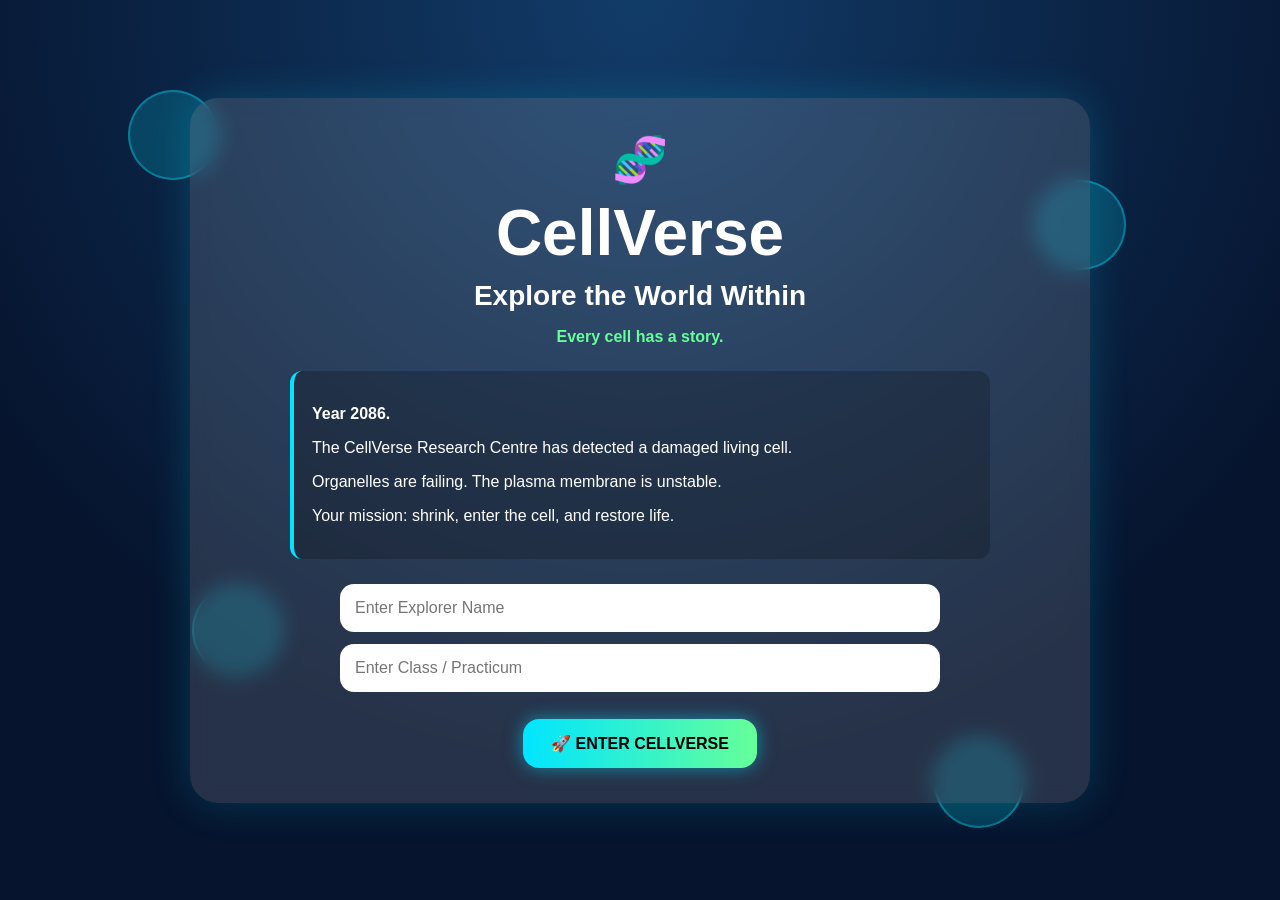
<file: index.html>
<!DOCTYPE html>
<html lang="en">
<head>
  <meta charset="UTF-8" />
  <meta name="viewport" content="width=device-width, initial-scale=1.0" />
  <title>CellVerse</title>
  <link rel="stylesheet" href="style.css" />
</head>

<body>
  <div class="bg">
    <span class="particle p1"></span>
    <span class="particle p2"></span>
    <span class="particle p3"></span>
    <span class="particle p4"></span>
  </div>

  <main>
    <section id="home" class="screen active">
      <div class="card hero-card">
        <div class="dna">🧬</div>
        <h1>CellVerse</h1>
        <h2>Explore the World Within</h2>
        <p class="tagline">Every cell has a story.</p>

        <div class="story-box">
          <p><strong>Year 2086.</strong></p>
          <p>The CellVerse Research Centre has detected a damaged living cell.</p>
          <p>Organelles are failing. The plasma membrane is unstable.</p>
          <p>Your mission: shrink, enter the cell, and restore life.</p>
        </div>

        <input id="studentName" type="text" placeholder="Enter Explorer Name" />
        <input id="studentClass" type="text" placeholder="Enter Class / Practicum" />

        <button onclick="startShrink()">🚀 ENTER CELLVERSE</button>
      </div>
    </section>

    <section id="shrink" class="screen">
      <div class="card">
        <h2>🔬 Microscopic Reduction Chamber</h2>
        <p id="shrinkText">Initializing scan...</p>
        <div class="loading-bar">
          <div id="loadingFill"></div>
        </div>
      </div>
    </section>

    <section id="dashboard" class="screen">
      <div class="dashboard">
        <h1>🌍 Mission Control</h1>
        <p id="welcomeText"></p>

        <div class="progress-box">
          <p>Cell Restoration Progress</p>
          <div class="progress-dots">
            <span id="dot0"></span>
            <span id="dot1"></span>
            <span id="dot2"></span>
            <span id="dot3"></span>
            <span id="dot4"></span>
            <span id="dot5"></span>
          </div>
        </div>

        <div class="mission-grid">
          <div class="mission-card">
            <h3>🔬 Reduction Chamber</h3>
            <p>Cell theory and introduction</p>
            <a href="missions/mission0.html" class="mission-btn">Start</a>
          </div>

          <div class="mission-card">
            <h3>🦠 Bacterial Base</h3>
            <p>Prokaryotic cell structures</p>
            <a href="missions/mission1.html" class="mission-btn">Start</a>
          </div>

          <div class="mission-card">
            <h3>🏙 Animal Cell City</h3>
            <p>Animal cell and organelles</p>
            <button>Locked</button>
          </div>

          <div class="mission-card">
            <h3>🌿 Plant Kingdom</h3>
            <p>Plant cell special structures</p>
            <button>Locked</button>
          </div>

          <div class="mission-card">
            <h3>⚙ Organelle Factory</h3>
            <p>Organelles and endomembrane system</p>
            <button>Locked</button>
          </div>

          <div class="mission-card">
            <h3>🌊 Membrane Defence</h3>
            <p>Fluid Mosaic Model</p>
            <button>Locked</button>
          </div>
        </div>
      </div>
    </section>
  </main>

  <script src="script.js"></script>
</body>
</html>
</file>
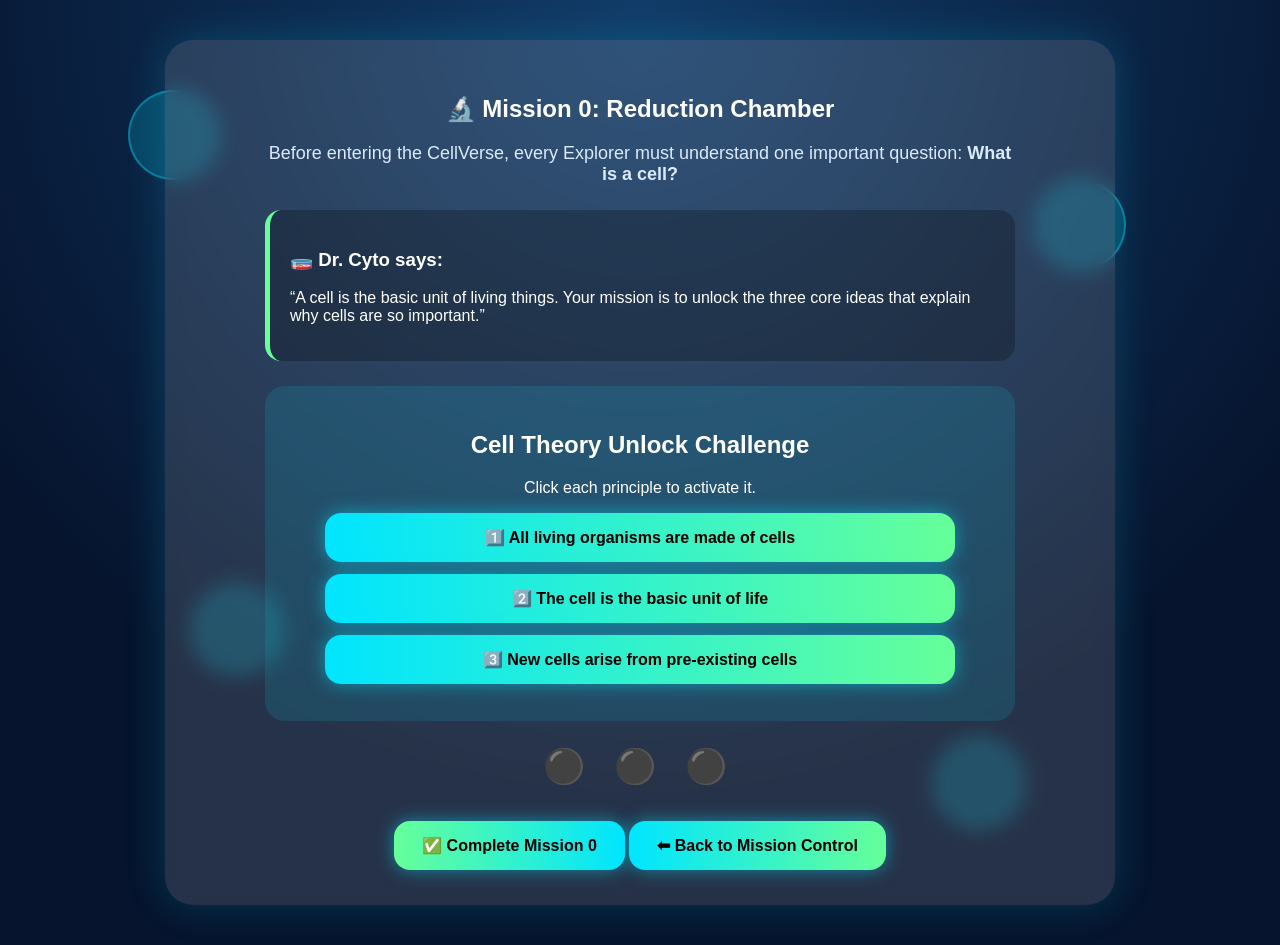
<file: missions/mission0.html>
<!DOCTYPE html>
<html lang="en">
<head>
  <meta charset="UTF-8" />
  <meta name="viewport" content="width=device-width, initial-scale=1.0" />
  <title>Mission 0 - Reduction Chamber</title>
  <link rel="stylesheet" href="../style.css" />
</head>

<body>
  <div class="bg">
    <span class="particle p1"></span>
    <span class="particle p2"></span>
    <span class="particle p3"></span>
    <span class="particle p4"></span>
  </div>

  <main>
    <section class="screen active">
      <div class="mission-page">
        <h1>🔬 Mission 0: Reduction Chamber</h1>

        <p class="mission-brief">
          Before entering the CellVerse, every Explorer must understand one important question:
          <strong>What is a cell?</strong>
        </p>

        <div class="cyto-box">
          <h3>🧫 Dr. Cyto says:</h3>
          <p>
            “A cell is the basic unit of living things. Your mission is to unlock the three core ideas
            that explain why cells are so important.”
          </p>
        </div>

        <div class="challenge-card">
          <h2>Cell Theory Unlock Challenge</h2>
          <p>Click each principle to activate it.</p>

          <button onclick="unlockTheory(0)">1️⃣ All living organisms are made of cells</button>
          <button onclick="unlockTheory(1)">2️⃣ The cell is the basic unit of life</button>
          <button onclick="unlockTheory(2)">3️⃣ New cells arise from pre-existing cells</button>
        </div>

        <div class="theory-status">
          <span id="theory0">⚫</span>
          <span id="theory1">⚫</span>
          <span id="theory2">⚫</span>
        </div>

        <p id="mission0Feedback"></p>

        <button onclick="completeMission0()" class="complete-btn">✅ Complete Mission 0</button>
        <a href="../index.html#dashboard" class="mission-btn">⬅ Back to Mission Control</a>
      </div>
    </section>
  </main>

  <script>
    let theoryUnlocked = [false, false, false];

    function unlockTheory(index) {
      theoryUnlocked[index] = true;
      document.getElementById("theory" + index).innerText = "🟢";

      const messages = [
        "Principle 1 unlocked: Living organisms are made of cells.",
        "Principle 2 unlocked: The cell is the basic unit of life.",
        "Principle 3 unlocked: New cells arise from pre-existing cells."
      ];

      document.getElementById("mission0Feedback").innerText = messages[index];
    }

    function completeMission0() {
      const completed = theoryUnlocked.every(item => item === true);

      if (!completed) {
        alert("Please unlock all three Cell Theory principles first.");
        return;
      }

      localStorage.setItem("mission0Complete", "true");
      alert("Mission 0 completed! Reduction Chamber activated.");
      window.location.href = "../index.html#dashboard";
    }
  </script>
</body>
</html>
</file>
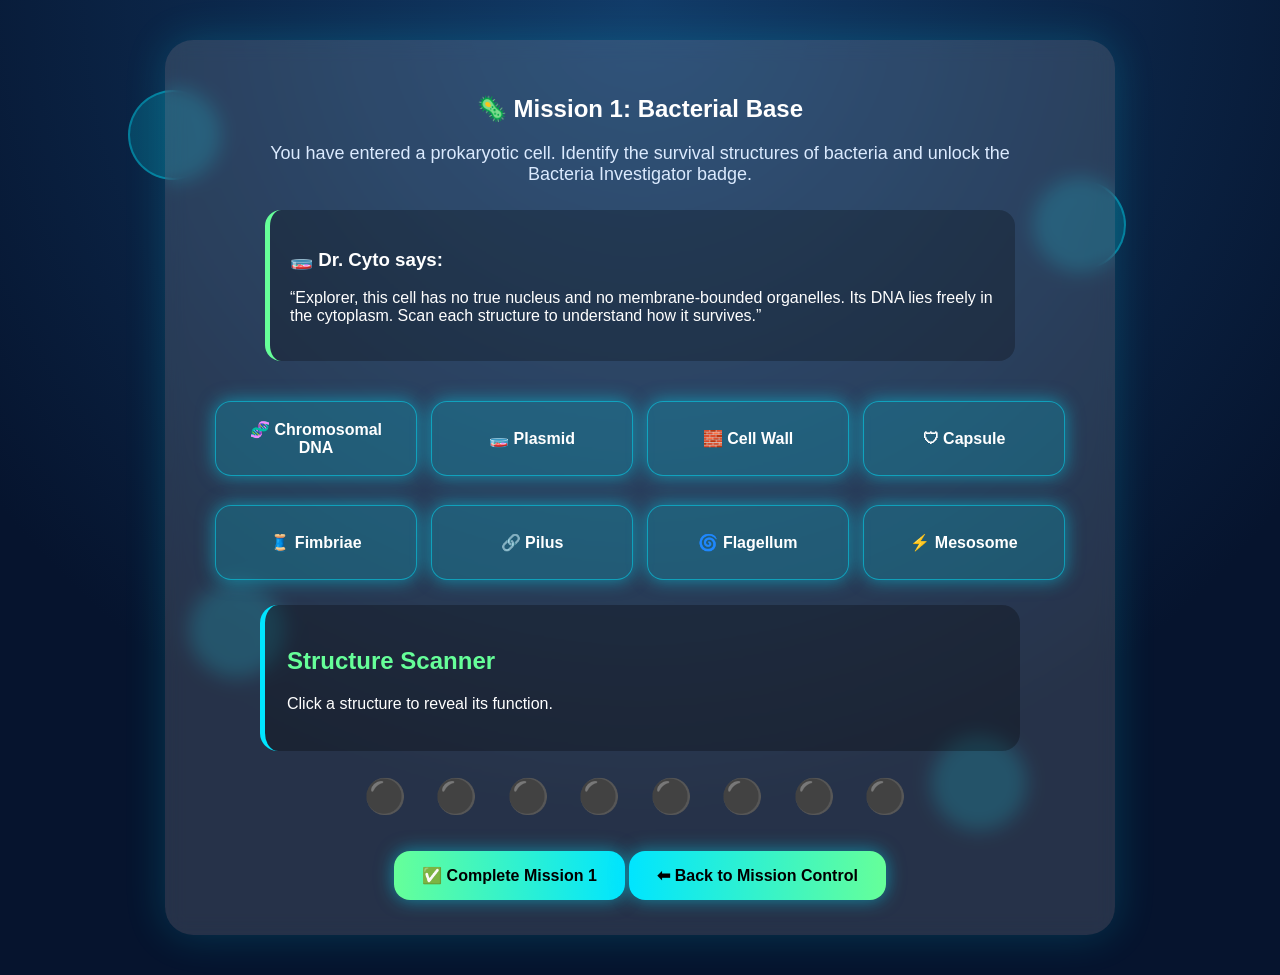
<file: missions/mission1.html>
<!DOCTYPE html>
<html lang="en">
<head>
  <meta charset="UTF-8" />
  <meta name="viewport" content="width=device-width, initial-scale=1.0" />
  <title>Mission 1 - Bacterial Base</title>
  <link rel="stylesheet" href="../style.css" />
</head>

<body>
  <div class="bg">
    <span class="particle p1"></span>
    <span class="particle p2"></span>
    <span class="particle p3"></span>
    <span class="particle p4"></span>
  </div>

  <main>
    <section class="screen active">
      <div class="mission-page">
        <h1>🦠 Mission 1: Bacterial Base</h1>

        <p class="mission-brief">
          You have entered a prokaryotic cell. Identify the survival structures of bacteria
          and unlock the Bacteria Investigator badge.
        </p>

        <div class="cyto-box">
          <h3>🧫 Dr. Cyto says:</h3>
          <p>
            “Explorer, this cell has no true nucleus and no membrane-bounded organelles.
            Its DNA lies freely in the cytoplasm. Scan each structure to understand how it survives.”
          </p>
        </div>

        <div class="bacteria-zone">
          <button onclick="scanBacteria(0)">🧬 Chromosomal DNA</button>
          <button onclick="scanBacteria(1)">🧫 Plasmid</button>
          <button onclick="scanBacteria(2)">🧱 Cell Wall</button>
          <button onclick="scanBacteria(3)">🛡 Capsule</button>
          <button onclick="scanBacteria(4)">🧵 Fimbriae</button>
          <button onclick="scanBacteria(5)">🔗 Pilus</button>
          <button onclick="scanBacteria(6)">🌀 Flagellum</button>
          <button onclick="scanBacteria(7)">⚡ Mesosome</button>
        </div>

        <div class="info-panel">
          <h2 id="bacteriaTitle">Structure Scanner</h2>
          <p id="bacteriaInfo">Click a structure to reveal its function.</p>
        </div>

        <div class="theory-status">
          <span id="bacteria0">⚫</span>
          <span id="bacteria1">⚫</span>
          <span id="bacteria2">⚫</span>
          <span id="bacteria3">⚫</span>
          <span id="bacteria4">⚫</span>
          <span id="bacteria5">⚫</span>
          <span id="bacteria6">⚫</span>
          <span id="bacteria7">⚫</span>
        </div>

        <button onclick="completeMission1()" class="complete-btn">✅ Complete Mission 1</button>
        <a href="../index.html#dashboard" class="mission-btn">⬅ Back to Mission Control</a>
      </div>
    </section>
  </main>

  <script>
    let bacteriaScanned = [false, false, false, false, false, false, false, false];

    const bacteriaData = [
      {
        title: "🧬 Chromosomal DNA",
        info: "Single, circular, double-stranded DNA. It is not associated with histone protein and is found in the nucleoid region."
      },
      {
        title: "🧫 Plasmid",
        info: "Small circular double-stranded DNA that carries accessory genes. Some plasmids give bacteria resistance to certain antibiotics."
      },
      {
        title: "🧱 Cell Wall",
        info: "A rigid structure made of peptidoglycan. It helps maintain bacterial shape and provides protection."
      },
      {
        title: "🛡 Capsule",
        info: "A gel-like layer outside the cell wall. It provides extra protection to the bacterial cell."
      },
      {
        title: "🧵 Fimbriae",
        info: "Numerous short hair-like appendages that help bacteria attach to surfaces."
      },
      {
        title: "🔗 Pilus / Pili",
        info: "Larger than fimbriae. It helps bacteria attach to surfaces or to each other and may allow exchange of genetic material."
      },
      {
        title: "🌀 Flagellum",
        info: "A long thread-like structure used for locomotion. It is made of flagellin protein and lacks the 9+2 microtubule arrangement."
      },
      {
        title: "⚡ Mesosome",
        info: "Site for respiration in prokaryotic cells. It performs a similar function to mitochondria."
      }
    ];

    function scanBacteria(index) {
      bacteriaScanned[index] = true;
      document.getElementById("bacteria" + index).innerText = "🟢";
      document.getElementById("bacteriaTitle").innerText = bacteriaData[index].title;
      document.getElementById("bacteriaInfo").innerText = bacteriaData[index].info;
    }

    function completeMission1() {
      const completed = bacteriaScanned.every(item => item === true);

      if (!completed) {
        alert("Please scan all bacterial structures first.");
        return;
      }

      localStorage.setItem("mission1Complete", "true");
      alert("Mission 1 completed! Badge unlocked: Bacteria Investigator 🦠");
      window.location.href = "../index.html#dashboard";
    }
  </script>
</body>
</html>
</file>
<file: style.css>
* {
  box-sizing: border-box;
}

body {
  margin: 0;
  font-family: Arial, sans-serif;
  color: white;
  background: radial-gradient(circle at top, #123c69, #06142e 70%);
  min-height: 100vh;
  overflow-x: hidden;
}

.bg {
  position: fixed;
  inset: 0;
  z-index: -1;
  overflow: hidden;
}

.particle {
  position: absolute;
  width: 90px;
  height: 90px;
  background: rgba(0, 229, 255, 0.18);
  border: 2px solid rgba(0, 229, 255, 0.35);
  border-radius: 50%;
  animation: float 12s infinite ease-in-out;
}

.p1 { top: 10%; left: 10%; }
.p2 { top: 65%; left: 15%; animation-delay: 2s; }
.p3 { top: 20%; right: 12%; animation-delay: 4s; }
.p4 { bottom: 8%; right: 20%; animation-delay: 6s; }

@keyframes float {
  0%, 100% { transform: translateY(0) scale(1); }
  50% { transform: translateY(-35px) scale(1.15); }
}

.screen {
  display: none;
  min-height: 100vh;
  padding: 40px 20px;
  align-items: center;
  justify-content: center;
}

.screen.active {
  display: flex;
}

.card {
  width: min(900px, 95%);
  padding: 35px;
  border-radius: 28px;
  background: rgba(255, 255, 255, 0.13);
  backdrop-filter: blur(10px);
  box-shadow: 0 0 40px rgba(0, 229, 255, 0.18);
  text-align: center;
}

.hero-card h1 {
  font-size: 64px;
  margin: 10px 0;
}

.hero-card h2 {
  font-size: 28px;
  margin: 5px 0;
}

.dna {
  font-size: 45px;
  animation: pulse 2s infinite;
}

@keyframes pulse {
  0%, 100% { transform: scale(1); filter: drop-shadow(0 0 5px #00e5ff); }
  50% { transform: scale(1.15); filter: drop-shadow(0 0 20px #00e5ff); }
}

.tagline {
  color: #66ff99;
  font-weight: bold;
}

.story-box {
  max-width: 700px;
  margin: 25px auto;
  padding: 18px;
  border-left: 4px solid #00e5ff;
  background: rgba(0, 0, 0, 0.22);
  text-align: left;
  border-radius: 12px;
}

input {
  display: block;
  width: min(600px, 95%);
  margin: 12px auto;
  padding: 15px;
  border-radius: 14px;
  border: none;
  font-size: 16px;
}

button {
  margin-top: 15px;
  padding: 15px 28px;
  border: none;
  border-radius: 16px;
  background: linear-gradient(90deg, #00e5ff, #66ff99);
  font-weight: bold;
  cursor: pointer;
  font-size: 16px;
  box-shadow: 0 0 18px rgba(0, 229, 255, 0.5);
}

button:hover {
  transform: scale(1.05);
}

.loading-bar {
  width: min(600px, 90%);
  height: 25px;
  border-radius: 20px;
  margin: 30px auto;
  background: rgba(255, 255, 255, 0.2);
  overflow: hidden;
}

#loadingFill {
  width: 0%;
  height: 100%;
  background: linear-gradient(90deg, #00e5ff, #66ff99);
  transition: width 0.5s;
}

.dashboard {
  width: min(1100px, 96%);
  text-align: center;
}

.progress-box {
  margin: 20px auto 30px;
  padding: 20px;
  background: rgba(255, 255, 255, 0.12);
  border-radius: 20px;
}

.progress-dots span {
  display: inline-block;
  width: 22px;
  height: 22px;
  margin: 6px;
  border-radius: 50%;
  background: #222;
  border: 2px solid #00e5ff;
}

.mission-grid {
  display: grid;
  grid-template-columns: repeat(auto-fit, minmax(240px, 1fr));
  gap: 18px;
}

.mission-card {
  padding: 22px;
  border-radius: 22px;
  background: rgba(255, 255, 255, 0.14);
  box-shadow: 0 0 20px rgba(0, 229, 255, 0.12);
  transition: 0.3s;
}

.mission-card:hover {
  transform: translateY(-6px);
  box-shadow: 0 0 28px rgba(102, 255, 153, 0.35);
}

.mission-card p {
  color: #dbeafe;
}

@media (max-width: 600px) {
  .hero-card h1 {
    font-size: 42px;
  }

  .card {
    padding: 24px;
  }
}
.mission-page {
  width: min(950px, 96%);
  padding: 35px;
  border-radius: 28px;
  background: rgba(255, 255, 255, 0.13);
  backdrop-filter: blur(10px);
  box-shadow: 0 0 40px rgba(0, 229, 255, 0.18);
  text-align: center;
}

.mission-brief {
  font-size: 18px;
  max-width: 750px;
  margin: 15px auto 25px;
  color: #dbeafe;
}

.cyto-box {
  max-width: 750px;
  margin: 20px auto;
  padding: 20px;
  border-left: 5px solid #66ff99;
  background: rgba(0, 0, 0, 0.25);
  border-radius: 16px;
  text-align: left;
}

.challenge-card {
  max-width: 750px;
  margin: 25px auto;
  padding: 25px;
  background: rgba(0, 229, 255, 0.12);
  border-radius: 20px;
}

.challenge-card button {
  display: block;
  width: 90%;
  margin: 12px auto;
}

.theory-status {
  font-size: 34px;
  letter-spacing: 10px;
  margin: 20px;
}

.complete-btn {
  background: linear-gradient(90deg, #66ff99, #00e5ff);
}

.back-btn {
  background: rgba(255, 255, 255, 0.25);
  color: white;
}
.bacteria-zone {
  max-width: 850px;
  margin: 25px auto;
  display: grid;
  grid-template-columns: repeat(auto-fit, minmax(180px, 1fr));
  gap: 14px;
}

.bacteria-zone button {
  min-height: 75px;
  background: rgba(0, 229, 255, 0.18);
  color: white;
  border: 1px solid rgba(0, 229, 255, 0.5);
}

.info-panel {
  max-width: 760px;
  margin: 25px auto;
  padding: 22px;
  background: rgba(0, 0, 0, 0.28);
  border-radius: 18px;
  border-left: 5px solid #00e5ff;
  text-align: left;
}

.info-panel h2 {
  color: #66ff99;
}
.mission-btn {
  display: inline-block;
  margin-top: 15px;
  padding: 15px 28px;
  border-radius: 16px;
  background: linear-gradient(90deg, #00e5ff, #66ff99);
  color: black;
  text-decoration: none;
  font-weight: bold;
  font-size: 16px;
  box-shadow: 0 0 18px rgba(0, 229, 255, 0.5);
}

.mission-btn:hover {
  transform: scale(1.05);
}

.completed-dot {
  background: #66ff99 !important;
}
</file>
